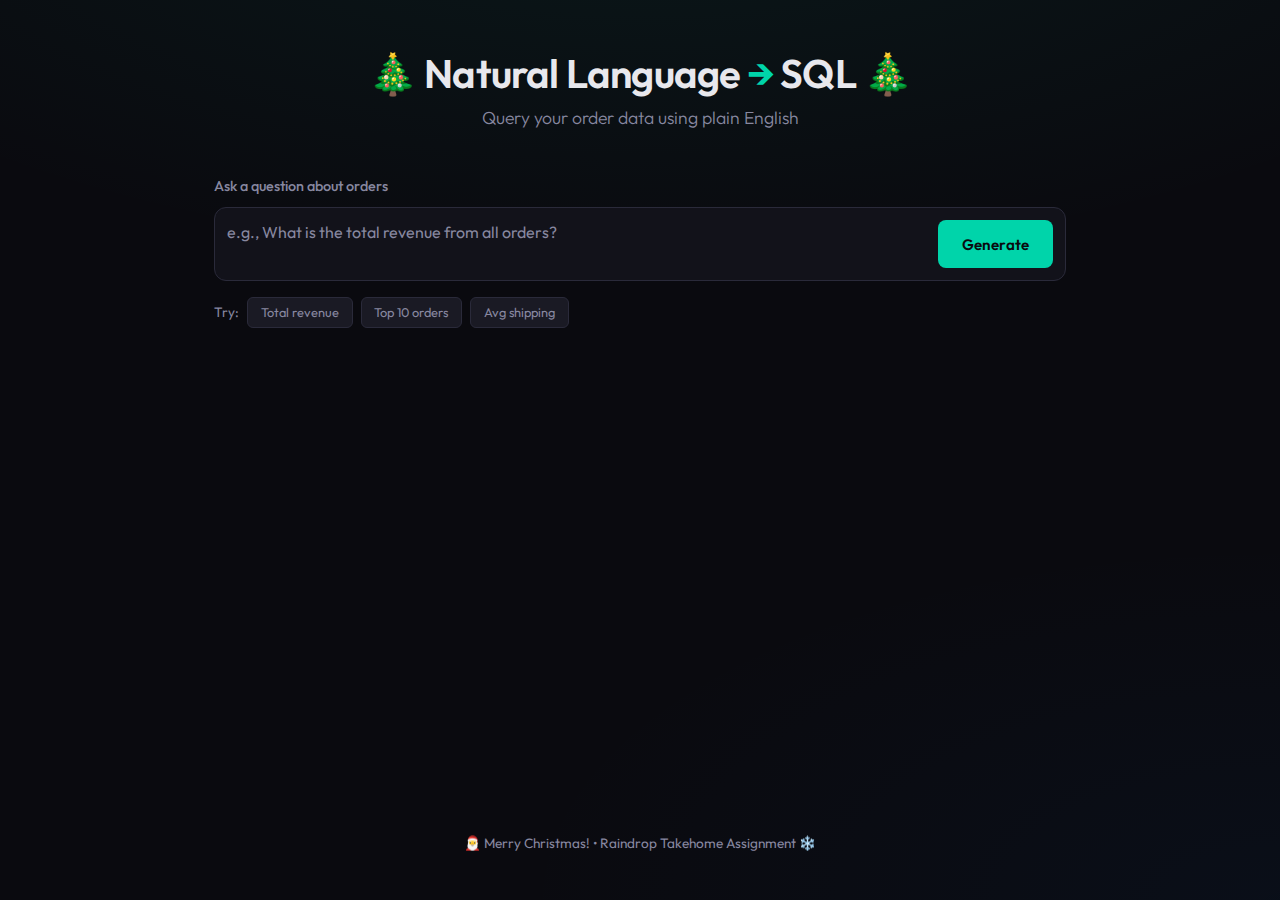
<file: frontend/index.html>
<!DOCTYPE html>
<html lang="en">
<head>
    <meta charset="UTF-8">
    <meta name="viewport" content="width=device-width, initial-scale=1.0">
    <title>SQL Query Generator ❄️</title>
    <link rel="preconnect" href="https://fonts.googleapis.com">
    <link rel="preconnect" href="https://fonts.gstatic.com" crossorigin>
    <link href="https://fonts.googleapis.com/css2?family=JetBrains+Mono:wght@400;500;600&family=Outfit:wght@300;400;500;600&display=swap" rel="stylesheet">
    <link rel="stylesheet" href="styles.css?v=2">
</head>
<body>
    <div class="container">
        <header>
            <h1>🎄 Natural Language <span class="highlight">→</span> SQL 🎄</h1>
            <p class="subtitle">Query your order data using plain English</p>
        </header>

        <main>
            <div class="query-section">
                <label for="query-input">Ask a question about orders</label>
                <div class="input-wrapper">
                    <textarea 
                        id="query-input" 
                        placeholder="e.g., What is the total revenue from all orders?"
                        rows="2"
                    ></textarea>
                    <button id="submit-btn" onclick="submitQuery()">
                        <span class="btn-text">Generate</span>
                        <span class="btn-loading" style="display: none;">
                            <svg class="spinner" viewBox="0 0 24 24">
                                <circle cx="12" cy="12" r="10" stroke="currentColor" stroke-width="3" fill="none" stroke-dasharray="31.4 31.4" stroke-linecap="round"/>
                            </svg>
                        </span>
                    </button>
                </div>
                <div class="examples">
                    <span>Try:</span>
                    <button class="example-btn" onclick="setExample('What is the total revenue?')">Total revenue</button>
                    <button class="example-btn" onclick="setExample('Show me the top 10 orders by price')">Top 10 orders</button>
                    <button class="example-btn" onclick="setExample('Average shipping cost per order')">Avg shipping</button>
                </div>
            </div>

            <div id="results" class="results-section" style="display: none;">
                <div class="sql-output">
                    <div class="section-header">
                        <h3>Generated SQL</h3>
                        <span class="badge">CFG Constrained</span>
                    </div>
                    <pre><code id="sql-code"></code></pre>
                </div>

                <div class="data-output">
                    <div class="section-header">
                        <h3>Results</h3>
                        <span id="row-count" class="badge"></span>
                    </div>
                    <div id="data-table-wrapper">
                        <table id="data-table">
                            <thead id="table-head"></thead>
                            <tbody id="table-body"></tbody>
                        </table>
                    </div>
                </div>
            </div>

            <div id="error" class="error-section" style="display: none;">
                <div class="error-content">
                    <svg viewBox="0 0 24 24" fill="none" stroke="currentColor" stroke-width="2">
                        <circle cx="12" cy="12" r="10"/>
                        <line x1="12" y1="8" x2="12" y2="12"/>
                        <line x1="12" y1="16" x2="12.01" y2="16"/>
                    </svg>
                    <span id="error-message"></span>
                </div>
                <div id="error-hint" class="error-hint" style="display: none;"></div>
            </div>
        </main>

        <footer>
            <p>🎅 Merry Christmas! • Raindrop Takehome Assignment ❄️</p>
        </footer>
    </div>

    <script src="app.js?v=2"></script>
</body>
</html>
</file>
<file: frontend/styles.css>
:root {
    --bg-primary: #0a0a0f;
    --bg-secondary: #12121a;
    --bg-tertiary: #1a1a24;
    --text-primary: #e8e8ed;
    --text-secondary: #8888a0;
    --accent: #00d4aa;
    --accent-dim: #00a080;
    --error: #ff4466;
    --border: #2a2a3a;
    --font-mono: 'JetBrains Mono', monospace;
    --font-sans: 'Outfit', sans-serif;
}

* {
    margin: 0;
    padding: 0;
    box-sizing: border-box;
}

body {
    font-family: var(--font-sans);
    background: var(--bg-primary);
    color: var(--text-primary);
    min-height: 100vh;
    background-image: 
        radial-gradient(ellipse 80% 50% at 50% -20%, rgba(0, 212, 170, 0.08), transparent),
        radial-gradient(ellipse 60% 40% at 100% 100%, rgba(0, 100, 200, 0.05), transparent);
}

.container {
    max-width: 900px;
    margin: 0 auto;
    padding: 3rem 1.5rem;
    min-height: 100vh;
    display: flex;
    flex-direction: column;
}

header {
    text-align: center;
    margin-bottom: 3rem;
}

h1 {
    font-size: 2.5rem;
    font-weight: 600;
    letter-spacing: -0.02em;
    margin-bottom: 0.5rem;
}

.highlight {
    color: var(--accent);
}

.subtitle {
    color: var(--text-secondary);
    font-size: 1.1rem;
    font-weight: 300;
}

main {
    flex: 1;
}

.query-section {
    margin-bottom: 2rem;
}

.query-section label {
    display: block;
    font-size: 0.9rem;
    color: var(--text-secondary);
    margin-bottom: 0.75rem;
    font-weight: 500;
}

.input-wrapper {
    display: flex;
    gap: 0.75rem;
    background: var(--bg-secondary);
    border: 1px solid var(--border);
    border-radius: 12px;
    padding: 0.75rem;
    transition: border-color 0.2s;
}

.input-wrapper:focus-within {
    border-color: var(--accent);
}

textarea {
    flex: 1;
    background: transparent;
    border: none;
    color: var(--text-primary);
    font-family: var(--font-sans);
    font-size: 1rem;
    resize: none;
    outline: none;
    line-height: 1.5;
}

textarea::placeholder {
    color: var(--text-secondary);
}

#submit-btn {
    background: var(--accent);
    color: var(--bg-primary);
    border: none;
    padding: 0.75rem 1.5rem;
    border-radius: 8px;
    font-family: var(--font-sans);
    font-size: 0.95rem;
    font-weight: 600;
    cursor: pointer;
    transition: background 0.2s, transform 0.1s;
    display: flex;
    align-items: center;
    justify-content: center;
    min-width: 110px;
}

#submit-btn:hover {
    background: var(--accent-dim);
}

#submit-btn:active {
    transform: scale(0.98);
}

#submit-btn:disabled {
    opacity: 0.6;
    cursor: not-allowed;
}

.spinner {
    width: 20px;
    height: 20px;
    animation: spin 1s linear infinite;
}

@keyframes spin {
    from { transform: rotate(0deg); }
    to { transform: rotate(360deg); }
}

.examples {
    margin-top: 1rem;
    display: flex;
    align-items: center;
    gap: 0.5rem;
    flex-wrap: wrap;
}

.examples > span {
    color: var(--text-secondary);
    font-size: 0.85rem;
}

.example-btn {
    background: var(--bg-tertiary);
    border: 1px solid var(--border);
    color: var(--text-secondary);
    padding: 0.4rem 0.8rem;
    border-radius: 6px;
    font-family: var(--font-sans);
    font-size: 0.8rem;
    cursor: pointer;
    transition: all 0.2s;
}

.example-btn:hover {
    color: var(--text-primary);
    border-color: var(--accent);
}

.results-section {
    animation: fadeIn 0.3s ease;
}

@keyframes fadeIn {
    from { opacity: 0; transform: translateY(10px); }
    to { opacity: 1; transform: translateY(0); }
}

.section-header {
    display: flex;
    align-items: center;
    gap: 0.75rem;
    margin-bottom: 0.75rem;
}

.section-header h3 {
    font-size: 0.9rem;
    font-weight: 500;
    color: var(--text-secondary);
    text-transform: uppercase;
    letter-spacing: 0.05em;
}

.badge {
    background: var(--bg-tertiary);
    color: var(--accent);
    padding: 0.25rem 0.6rem;
    border-radius: 4px;
    font-size: 0.7rem;
    font-weight: 600;
    text-transform: uppercase;
    letter-spacing: 0.03em;
}

.sql-output {
    margin-bottom: 2rem;
}

.sql-output pre {
    background: var(--bg-secondary);
    border: 1px solid var(--border);
    border-radius: 10px;
    padding: 1.25rem;
    overflow-x: auto;
}

.sql-output code {
    font-family: var(--font-mono);
    font-size: 0.9rem;
    color: var(--accent);
    line-height: 1.6;
}

.data-output {
    margin-bottom: 2rem;
}

#data-table-wrapper {
    background: var(--bg-secondary);
    border: 1px solid var(--border);
    border-radius: 10px;
    overflow: hidden;
}

table {
    width: 100%;
    border-collapse: collapse;
}

thead {
    background: var(--bg-tertiary);
}

th {
    text-align: left;
    padding: 0.9rem 1rem;
    font-size: 0.8rem;
    font-weight: 600;
    color: var(--text-secondary);
    text-transform: uppercase;
    letter-spacing: 0.04em;
    border-bottom: 1px solid var(--border);
}

td {
    padding: 0.85rem 1rem;
    font-family: var(--font-mono);
    font-size: 0.85rem;
    border-bottom: 1px solid var(--border);
}

tr:last-child td {
    border-bottom: none;
}

tr:hover td {
    background: rgba(0, 212, 170, 0.03);
}

.error-section {
    animation: fadeIn 0.3s ease;
}

.error-content {
    background: rgba(255, 68, 102, 0.1);
    border: 1px solid var(--error);
    border-radius: 10px;
    padding: 1rem 1.25rem;
    display: flex;
    align-items: center;
    gap: 0.75rem;
    color: var(--error);
}

.error-content svg {
    width: 20px;
    height: 20px;
    flex-shrink: 0;
}

footer {
    text-align: center;
    padding-top: 3rem;
    color: var(--text-secondary);
    font-size: 0.85rem;
}

@media (max-width: 600px) {
    h1 {
        font-size: 1.8rem;
    }
    
    .input-wrapper {
        flex-direction: column;
    }
    
    #submit-btn {
        width: 100%;
    }
    
    .examples {
        justify-content: center;
    }
}
</file>
